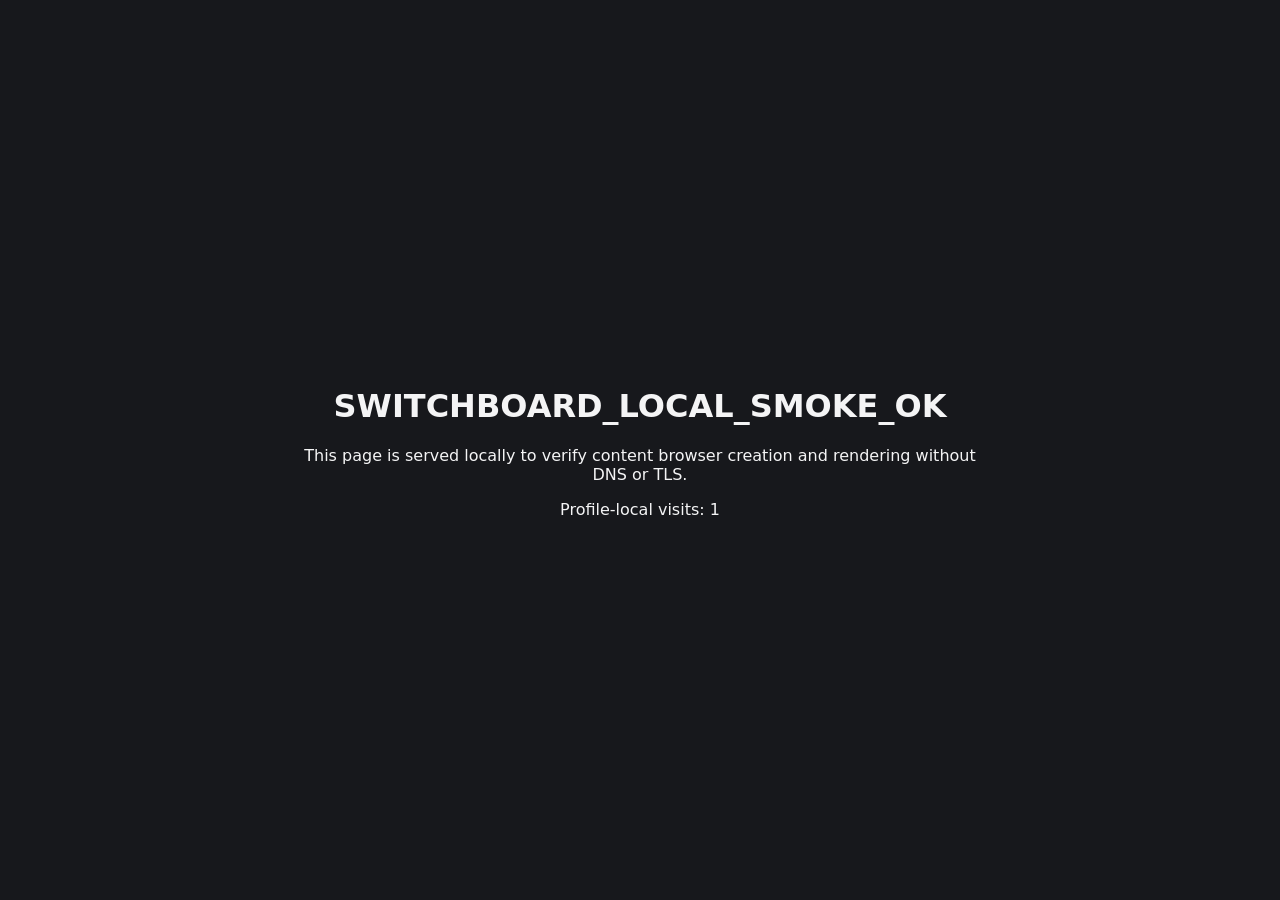
<file: docs/smoke-fixture/index.html>
<!doctype html>
<html lang="en">
  <head>
    <meta charset="utf-8">
    <meta name="viewport" content="width=device-width, initial-scale=1">
    <title>Switchboard Local Smoke</title>
    <link rel="icon" href="/favicon.svg" type="image/svg+xml">
    <style>
      :root { color-scheme: dark; font-family: system-ui, sans-serif; }
      body { display: grid; min-height: 100vh; margin: 0; place-items: center; background: #17181c; color: #f4f4f5; }
      main { max-width: 42rem; padding: 3rem; text-align: center; }
      code { color: #81e6d9; }
    </style>
  </head>
  <body>
    <main>
      <h1>SWITCHBOARD_LOCAL_SMOKE_OK</h1>
      <p>This page is served locally to verify content browser creation and rendering without DNS or TLS.</p>
      <p id="storage"></p>
    </main>
    <script>
      const key = "switchboard-smoke-visits";
      const visits = Number(localStorage.getItem(key) || "0") + 1;
      localStorage.setItem(key, String(visits));
      document.cookie = `switchboard_smoke=${visits}; SameSite=Lax`;
      document.querySelector("#storage").textContent = `Profile-local visits: ${visits}`;
    </script>
  </body>
</html>
</file>
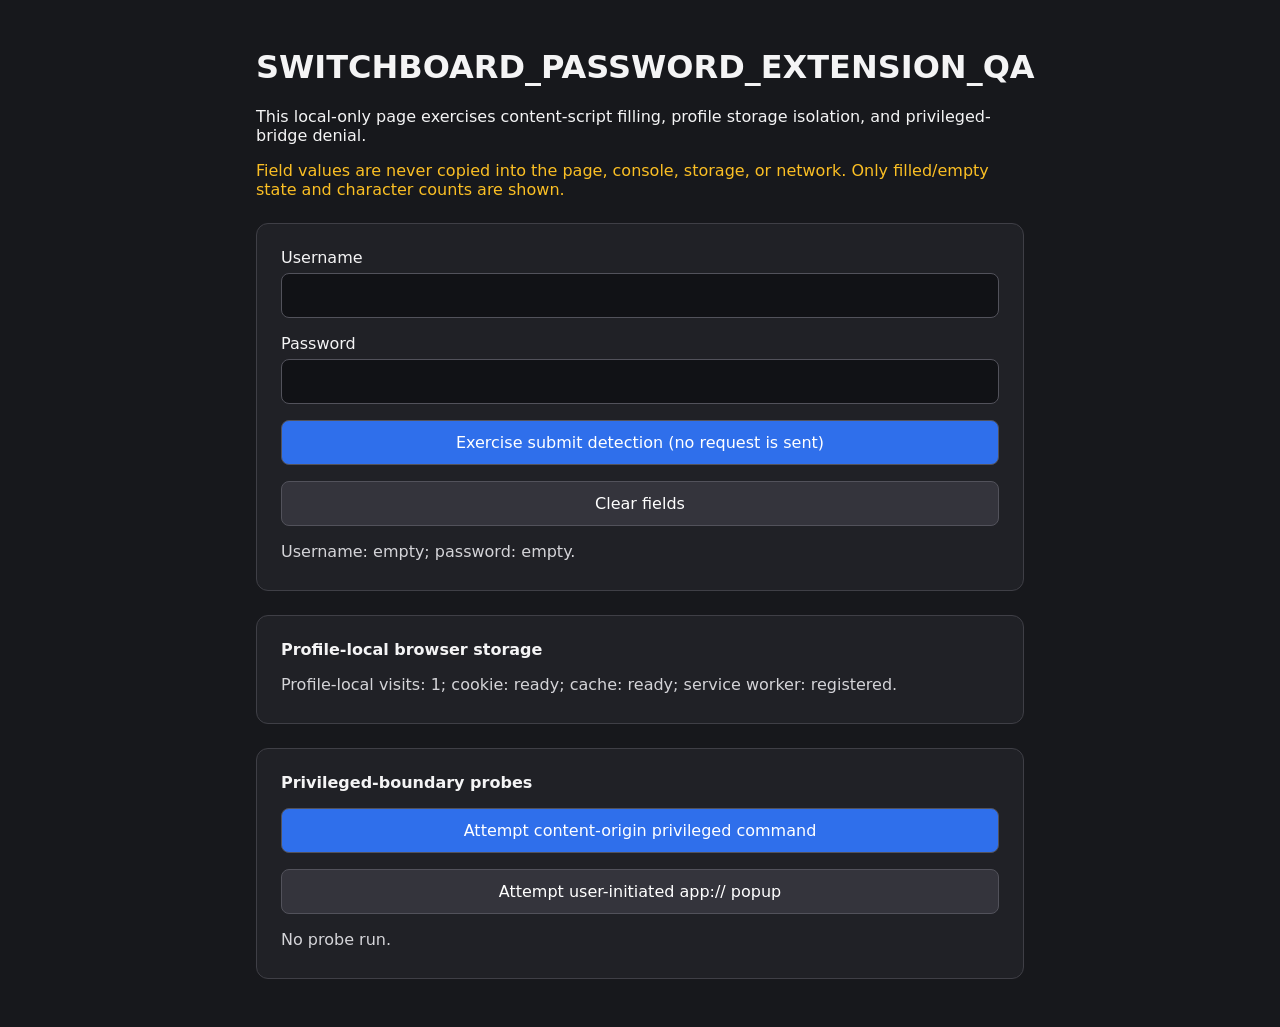
<file: docs/smoke-fixture/password-extension.html>
<!doctype html>
<html lang="en">
  <head>
    <meta charset="utf-8">
    <meta name="viewport" content="width=device-width, initial-scale=1">
    <title>Switchboard Password Extension QA</title>
    <style>
      :root { color-scheme: dark; font-family: system-ui, sans-serif; }
      body { margin: 0; background: #17181c; color: #f4f4f5; }
      main { box-sizing: border-box; max-width: 52rem; min-height: 100vh; margin: auto; padding: 3rem 2rem; }
      h1 { margin-top: 0; }
      form, section { display: grid; gap: 1rem; margin-top: 1.5rem; padding: 1.5rem; border: 1px solid #3f3f46; border-radius: 0.75rem; background: #202126; }
      label { display: grid; gap: 0.35rem; }
      input, button { box-sizing: border-box; width: 100%; padding: 0.75rem; border: 1px solid #52525b; border-radius: 0.5rem; font: inherit; }
      input { background: #111216; color: #f4f4f5; }
      button { cursor: pointer; background: #2f6feb; color: white; }
      button.secondary { background: #34343c; }
      code { color: #81e6d9; }
      .status { min-height: 1.5rem; color: #d4d4d8; }
      .warning { color: #fbbf24; }
    </style>
  </head>
  <body>
    <main>
      <h1>SWITCHBOARD_PASSWORD_EXTENSION_QA</h1>
      <p>This local-only page exercises content-script filling, profile storage isolation, and privileged-bridge denial.</p>
      <p class="warning">Field values are never copied into the page, console, storage, or network. Only filled/empty state and character counts are shown.</p>

      <form id="login-form" method="post" action="/password-extension.html">
        <label>
          Username
          <input id="qa-username" name="username" type="text" autocomplete="username" spellcheck="false">
        </label>
        <label>
          Password
          <input id="qa-password" name="password" type="password" autocomplete="current-password">
        </label>
        <button type="submit">Exercise submit detection (no request is sent)</button>
        <button id="clear-fields" class="secondary" type="button">Clear fields</button>
        <div id="fill-status" class="status" aria-live="polite">Username: empty; password: empty.</div>
      </form>

      <section>
        <strong>Profile-local browser storage</strong>
        <div id="storage-status" class="status">Checking cookie, local storage, cache, and service worker…</div>
      </section>

      <section>
        <strong>Privileged-boundary probes</strong>
        <button id="bridge-probe" type="button">Attempt content-origin privileged command</button>
        <button id="app-scheme-probe" class="secondary" type="button">Attempt user-initiated app:// popup</button>
        <div id="boundary-status" class="status">No probe run.</div>
      </section>
    </main>

    <script>
      const username = document.querySelector("#qa-username");
      const password = document.querySelector("#qa-password");
      const fillStatus = document.querySelector("#fill-status");
      const storageStatus = document.querySelector("#storage-status");
      const boundaryStatus = document.querySelector("#boundary-status");

      function renderFillState() {
        fillStatus.textContent = `Username: ${username.value ? `filled (${username.value.length} chars)` : "empty"}; password: ${password.value ? `filled (${password.value.length} chars)` : "empty"}.`;
      }

      for (const field of [username, password]) {
        field.addEventListener("input", renderFillState);
        field.addEventListener("change", renderFillState);
      }

      document.querySelector("#login-form").addEventListener("submit", (event) => {
        event.preventDefault();
        renderFillState();
        fillStatus.textContent += " Submit observed locally; no request sent.";
      });

      document.querySelector("#clear-fields").addEventListener("click", () => {
        username.value = "";
        password.value = "";
        renderFillState();
      });

      async function checkStorage() {
        const key = "switchboard-password-extension-qa-visits";
        const visits = Number(localStorage.getItem(key) || "0") + 1;
        localStorage.setItem(key, String(visits));
        document.cookie = `switchboard_password_extension_qa=${visits}; SameSite=Lax`;

        let cache = "unavailable";
        if ("caches" in window) {
          const qaCache = await caches.open("switchboard-password-extension-qa-v1");
          await qaCache.put("/password-extension-cache-marker", new Response(String(visits)));
          cache = "ready";
        }

        let serviceWorker = "unavailable";
        if ("serviceWorker" in navigator) {
          try {
            await navigator.serviceWorker.register("/password-extension-service-worker.js", { scope: "/" });
            serviceWorker = "registered";
          } catch (_error) {
            serviceWorker = "failed";
          }
        }

        storageStatus.textContent = `Profile-local visits: ${visits}; cookie: ${document.cookie.includes("switchboard_password_extension_qa=") ? "ready" : "missing"}; cache: ${cache}; service worker: ${serviceWorker}.`;
      }

      document.querySelector("#bridge-probe").addEventListener("click", () => {
        const marker = `CONTENT-BRIDGE-PROBE-${Date.now()}`;
        const payload = {
          protocol_version: 1,
          request_id: `content-probe-${Date.now()}`,
          command: { type: "new_profile", name: marker }
        };
        window.location.hash = `bridge=${encodeURIComponent(JSON.stringify(payload))}`;
        boundaryStatus.textContent = `Sent ${marker} from an HTTP content origin. Pass only if no profile with this name appears in Switchboard.`;
      });

      document.querySelector("#app-scheme-probe").addEventListener("click", () => {
        window.open("app://ui", "_blank", "noopener");
        boundaryStatus.textContent = "Requested app://ui from content. Pass only if no privileged UI or unmanaged popup opens.";
      });

      renderFillState();
      checkStorage().catch(() => {
        storageStatus.textContent = "Storage probe failed.";
      });
    </script>
  </body>
</html>
</file>
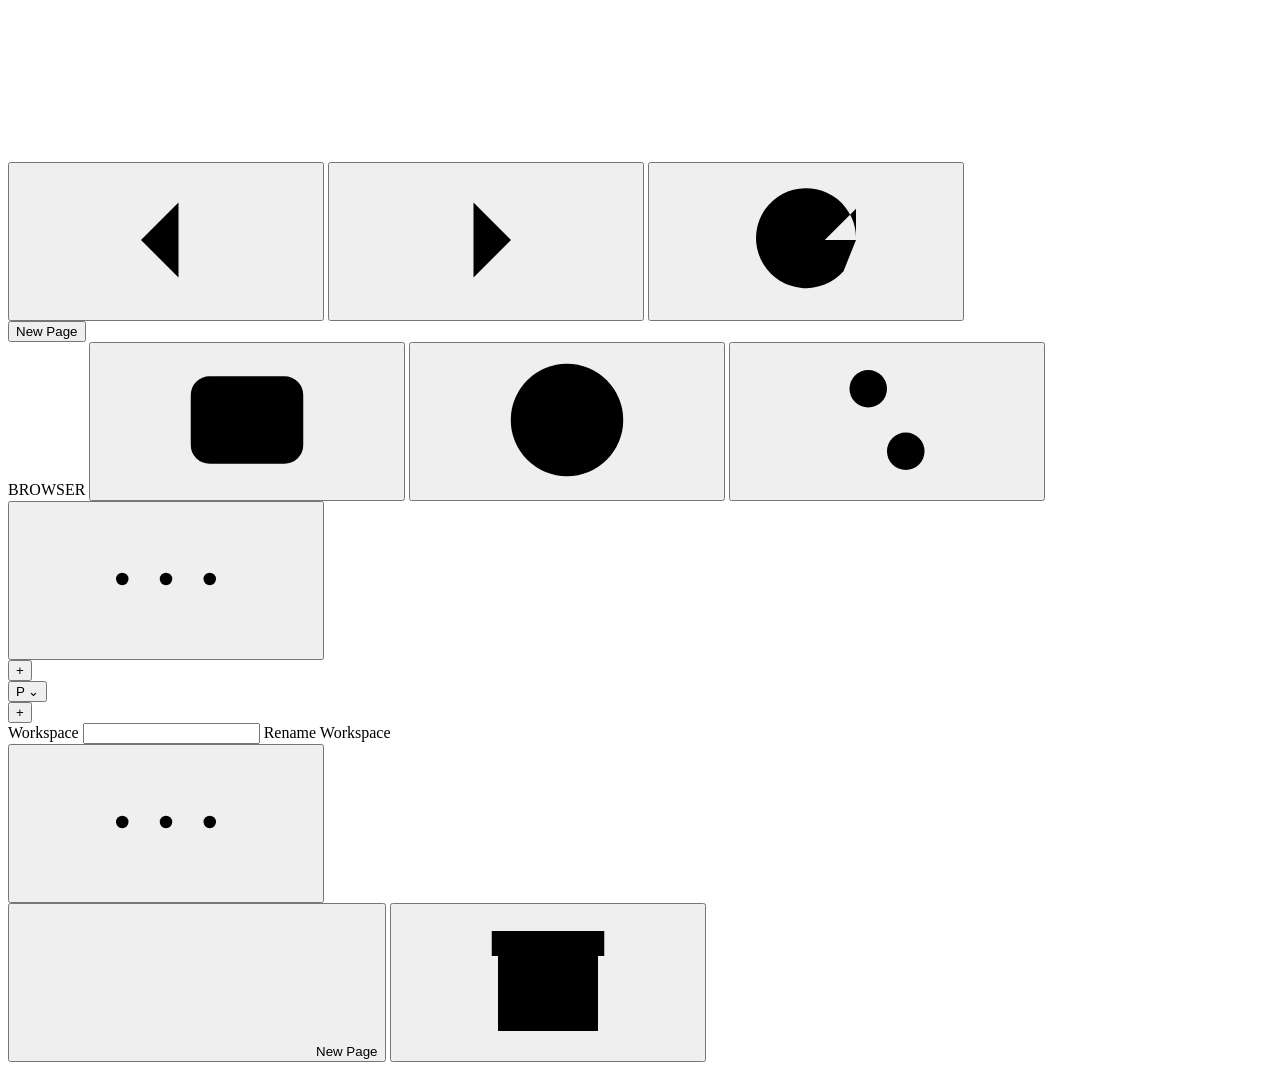
<file: crates/switchboard-app/src/ui_shell.html>
<!doctype html>
<html lang="en">
<head>
  <meta charset="utf-8">
  <meta name="viewport" content="width=device-width,initial-scale=1">
  <title>Switchboard</title>
  <style>
/* __SWITCHBOARD_UI_SHELL_CSS__ */
  </style>
</head>
<body>
  <svg class="icon-defs" aria-hidden="true" xmlns="http://www.w3.org/2000/svg"><defs>
    <symbol id="i-back" viewBox="0 0 24 24"><path d="m14 6-6 6 6 6"/></symbol>
    <symbol id="i-forward" viewBox="0 0 24 24"><path d="m10 6 6 6-6 6"/></symbol>
    <symbol id="i-reload" viewBox="0 0 24 24"><path d="M20 7v5h-5M20 12a8 8 0 1 0-2 5"/></symbol>
    <symbol id="i-search" viewBox="0 0 24 24"><circle cx="10.5" cy="10.5" r="6.5"/><path d="m16 16 5 5"/></symbol>
    <symbol id="i-split" viewBox="0 0 24 24"><rect x="3" y="5" width="18" height="14" rx="3"/><path d="M12 5v14"/></symbol>
    <symbol id="i-focus" viewBox="0 0 24 24"><circle cx="12" cy="12" r="9"/><circle cx="12" cy="12" r="4"/></symbol>
    <symbol id="i-settings" viewBox="0 0 24 24"><path d="M4 7h16M4 17h16"/><circle cx="9" cy="7" r="3"/><circle cx="15" cy="17" r="3"/></symbol>
    <symbol id="i-more" viewBox="0 0 24 24"><circle cx="5" cy="12" r="1"/><circle cx="12" cy="12" r="1"/><circle cx="19" cy="12" r="1"/></symbol>
    <symbol id="i-page" viewBox="0 0 24 24"><path d="M14 3H6a2 2 0 0 0-2 2v14a2 2 0 0 0 2 2h12a2 2 0 0 0 2-2V9zM14 3v6h6"/></symbol>
    <symbol id="i-history" viewBox="0 0 24 24"><path d="M3 4v5h5M3 9a9 9 0 1 1 0 6M12 7v5l3 2"/></symbol>
    <symbol id="i-archive" viewBox="0 0 24 24"><path d="M4 8h16v12H4zM3 4h18v4H3zM9 12h6"/></symbol>
    <symbol id="i-plus" viewBox="0 0 24 24"><path d="M12 5v14M5 12h14"/></symbol>
  </defs></svg>
  <div class="topbar">
    <div class="topbar-inner">
      <div class="titlebar-pad"></div>
      <div class="nav-row">
        <button id="nav-back" class="nav-btn" type="button" aria-label="Back" title="Back"><svg class="icon"><use href="#i-back"/></svg></button>
        <button id="nav-forward" class="nav-btn" type="button" aria-label="Forward" title="Forward"><svg class="icon"><use href="#i-forward"/></svg></button>
        <button id="nav-reload" class="nav-btn" type="button" aria-label="Reload" title="Reload"><svg class="icon"><use href="#i-reload"/></svg></button>
        <div id="address-field" class="address-field">
          <button id="address-title" class="address-title" type="button" aria-label="Edit address" title="Edit address · ⌘L"><span id="address-icon" class="site-icon"></span><span id="address-label">New Page</span></button>
          <input id="url" class="uri-input" aria-label="Page address" autocomplete="off" spellcheck="false" hidden>
        </div>
      </div>
      <div class="titlebar-tools">
        <span id="mode-indicator" class="mode-indicator" aria-live="polite">BROWSER</span>
        <button id="split-toggle" class="devtools-toggle" type="button" aria-label="Split view" title="Split · right-click to swap sides"><svg class="icon"><use href="#i-split"/></svg></button>
        <input id="split-ratio" class="split-ratio" type="range" min="25" max="75" step="1" value="50" aria-label="Split divider position" hidden>
        <button id="focus-toggle" class="devtools-toggle" type="button" aria-label="Focus mode" title="Focus mode"><svg class="icon"><use href="#i-focus"/></svg></button>
        <button id="settings-toggle" class="settings-toggle" type="button" aria-label="Settings" title="Settings" aria-haspopup="dialog" aria-expanded="false"><svg class="icon"><use href="#i-settings"/></svg></button>
        <div class="shell-menu">
          <button id="toolbar-more" class="nav-btn" type="button" aria-label="More tools" title="More tools" aria-haspopup="menu" aria-expanded="false"><svg class="icon"><use href="#i-more"/></svg></button>
          <div id="toolbar-menu" class="shell-popover" role="menu" hidden><button id="devtools-toggle" class="menu-action" role="menuitem" type="button">Developer Tools <kbd>⌘⇧I</kbd></button></div>
        </div>
      </div>
    </div>
  </div>
  <div class="leftshell">
    <div class="workspace-rail">
      <div class="workspace-rail-main">
        <div id="workspace-list" class="workspace-list"></div>
        <button id="workspace-new" class="workspace-new" type="button" aria-label="New Workspace">+</button>
      </div>
      <div class="workspace-rail-footer">
        <div class="profile-menu">
          <button
            id="profile-menu-button"
            class="profile-menu-button"
            type="button"
            aria-label="Active profile"
            aria-haspopup="listbox"
            aria-expanded="false"
          >
            <span id="profile-menu-label" class="profile-menu-label">P</span>
            <span class="profile-chevron" aria-hidden="true">⌄</span>
          </button>
          <div id="profile-menu-popover" class="profile-menu-popover" role="listbox" aria-label="Profiles" hidden>
            <div id="profile-menu-list" class="profile-menu-list"></div>
            <form id="profile-editor" class="profile-editor" hidden>
              <input
                id="profile-editor-input"
                class="profile-editor-input"
                type="text"
                autocomplete="off"
                spellcheck="false"
                aria-label="Profile Name"
              >
              <div class="profile-editor-actions">
                <button id="profile-editor-submit" class="profile-editor-btn primary" type="submit">Save</button>
                <button id="profile-editor-cancel" class="profile-editor-btn" type="button">Cancel</button>
              </div>
            </form>
            <button id="profile-rename" class="profile-menu-action" type="button">Rename Active Profile</button>
            <button id="profile-delete" class="profile-menu-action danger" type="button">Delete Active Profile</button>
          </div>
        </div>
        <button id="profile-new" class="profile-new" type="button" aria-label="New Profile">+</button>
      </div>
    </div>
    <div class="tab-pane">
      <div class="tab-pane-header">
        <div id="workspace-title-wrap" class="workspace-title-wrap" role="button" tabindex="0" aria-label="Rename Workspace">
          <span id="workspace-title" class="workspace-title">Workspace</span>
          <input id="workspace-title-input" class="workspace-title-input" type="text" spellcheck="false" autocomplete="off" aria-label="Workspace Name">
          <span class="workspace-title-hint">Rename Workspace</span>
        </div>
        <div class="workspace-actions">
          <div class="shell-menu">
            <button id="workspace-more" class="workspace-action" type="button" aria-label="Workspace actions" title="Workspace actions" aria-haspopup="menu" aria-expanded="false"><svg class="icon"><use href="#i-more"/></svg></button>
            <div id="workspace-menu" class="shell-popover" role="menu" hidden><button id="workspace-delete" class="menu-action danger" role="menuitem" type="button">Delete workspace</button></div>
          </div>
        </div>
      </div>
      <div id="tab-list" class="tab-list"></div>
      <div class="tab-footer-actions">
        <button id="tab-new" class="tab-new" type="button"><svg class="icon"><use href="#i-plus"/></svg>New Page</button>
        <button id="archive-open" class="tab-footer-action" type="button" aria-label="Archive" title="Archive"><svg class="icon"><use href="#i-archive"/></svg></button>
      </div>
    </div>
  </div>
  <div class="content-surround" aria-hidden="true"></div>
  <div id="restore-placeholder" class="restore-placeholder" hidden>
    <span class="restore-spinner" aria-hidden="true"></span>
    <span>Restoring tab…</span>
  </div>
  <div id="settings-backdrop" class="settings-backdrop" hidden></div>
  <div id="command-backdrop" class="command-backdrop" hidden></div>
  <div id="command-panel" class="command-panel" role="dialog" aria-modal="true" aria-label="Lazy Search" hidden>
    <form id="command-form" class="command-form">
      <label class="command-label" for="command-input"><svg class="icon"><use href="#i-search"/></svg><span class="sr-only">Lazy Search</span></label>
      <input
        id="command-input"
        class="command-input"
        type="text"
        autocomplete="off"
        spellcheck="false"
        placeholder="Search tabs, history, or enter an address…"
        role="combobox" aria-autocomplete="list" aria-controls="command-results" aria-expanded="true"
      >
      <div id="command-results" class="command-results" role="listbox"></div>
      <p class="command-hint">↑↓ select · Enter open · Esc close · &gt; commands · history: · done:</p>
    </form>
  </div>
  <div id="settings-panel" class="settings-panel" role="dialog" aria-modal="true" aria-label="Browser Settings" hidden>
    <div class="settings-panel-header">
      <div>
        <h2 class="settings-panel-title">Browser Settings</h2>
        <p class="settings-panel-subtitle">Preferences that shape default navigation behavior.</p>
      </div>
      <button id="settings-close" class="settings-close" type="button" aria-label="Close Settings">×</button>
    </div>
    <div class="settings-grid">
      <label class="settings-field">
        <span class="settings-label">Default Search Engine</span>
        <select id="settings-search-engine" class="settings-select">
          <option value="google">Google</option>
          <option value="duckduckgo">DuckDuckGo</option>
          <option value="bing">Bing</option>
          <option value="brave">Brave</option>
          <option value="kagi">Kagi</option>
          <option value="startpage">Startpage</option>
        </select>
      </label>
      <label class="settings-field">
        <span class="settings-label">New Tab Behavior</span>
        <select id="settings-new-tab-behavior" class="settings-select">
          <option value="homepage">Homepage</option>
          <option value="blank">Blank</option>
          <option value="custom">Custom URL</option>
          <option value="workspace_default">Workspace Default</option>
        </select>
      </label>
      <label class="settings-field settings-field-wide">
        <span class="settings-label">Homepage</span>
        <input id="settings-homepage" class="settings-input" type="text" spellcheck="false" autocomplete="off">
      </label>
      <label id="settings-custom-url-field" class="settings-field settings-field-wide">
        <span class="settings-label">Custom New Tab URL</span>
        <input id="settings-custom-url" class="settings-input" type="text" spellcheck="false" autocomplete="off">
      </label>
      <label class="settings-field">
        <span class="settings-label">Shortcut: Close Active Tab</span>
        <input id="settings-keybinding-close-tab" class="settings-input" type="text" spellcheck="false" autocomplete="off" placeholder="mod+w">
      </label>
      <label class="settings-field">
        <span class="settings-label">Shortcut: Command Bar</span>
        <input id="settings-keybinding-command" class="settings-input" type="text" spellcheck="false" autocomplete="off" placeholder="space">
      </label>
      <label class="settings-field settings-field-wide">
        <span class="settings-label">Shortcut: Focus Top Navigation</span>
        <input id="settings-keybinding-focus-nav" class="settings-input" type="text" spellcheck="false" autocomplete="off" placeholder="mod+l">
      </label>
      <label class="settings-field settings-field-wide">
        <span class="settings-label">Shortcut: Toggle DevTools</span>
        <input id="settings-keybinding-devtools" class="settings-input" type="text" spellcheck="false" autocomplete="off" placeholder="mod+shift+i">
      </label>
      <div class="settings-divider settings-field-wide">Password extensions</div>
      <div class="settings-note settings-field-wide">Unavailable in this alpha: the Bitwarden, 1Password, and LastPass custom-chrome compatibility gate has not passed.</div>
    </div>
  </div>
  <script>
// __SWITCHBOARD_UI_SHELL_JS__
  </script>
</body>
</html>
</file>
